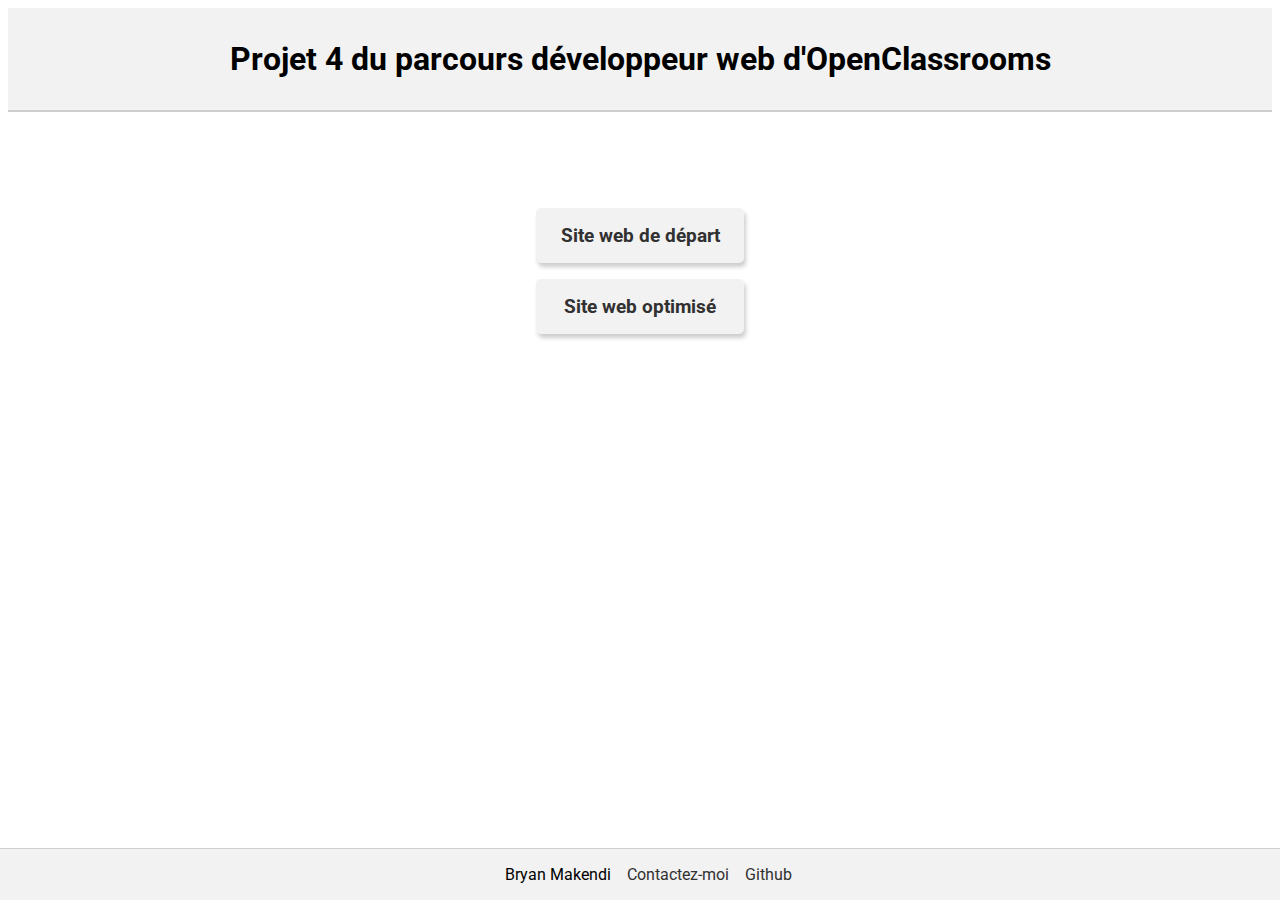
<file: index.html>
<!DOCTYPE html>
<html lang="en">
    <head>
        <meta charset="UTF-8" />
        <meta http-equiv="X-UA-Compatible" content="IE=edge" />
        <meta name="viewport" content="width=device-width, initial-scale=1.0" />
        <link
            rel="stylesheet"
            href="https://necolas.github.io/normalize.css/latest/normalize.css"
        />
        <link rel="stylesheet" href="style.css" />
        <title>Projet 4 - Bryan Makendi</title>
    </head>
    <body>
        <header>
            <h1>Projet 4 du parcours développeur web d'OpenClassrooms</h1>
        </header>
        <main>
            <div class="content">
                <a href="./Starting website/index.html">
                    <div class="btn">Site web de départ</div>
                </a>
                <a href="./new/index.html">
                    <div class="btn">Site web optimisé</div>
                </a>
            </div>
        </main>
        <footer>
            <p class="footer_elt">Bryan Makendi</p>
            <ul>
                <li class="footer_elt">
                    <a href="mailto:bryan.makendi@gmail.com">Contactez-moi</a>
                </li>
                <li class="footer_elt">
                    <a href="http://https://github.com/bmakendi">Github</a>
                </li>
            </ul>
        </footer>
    </body>
</html>
</file>
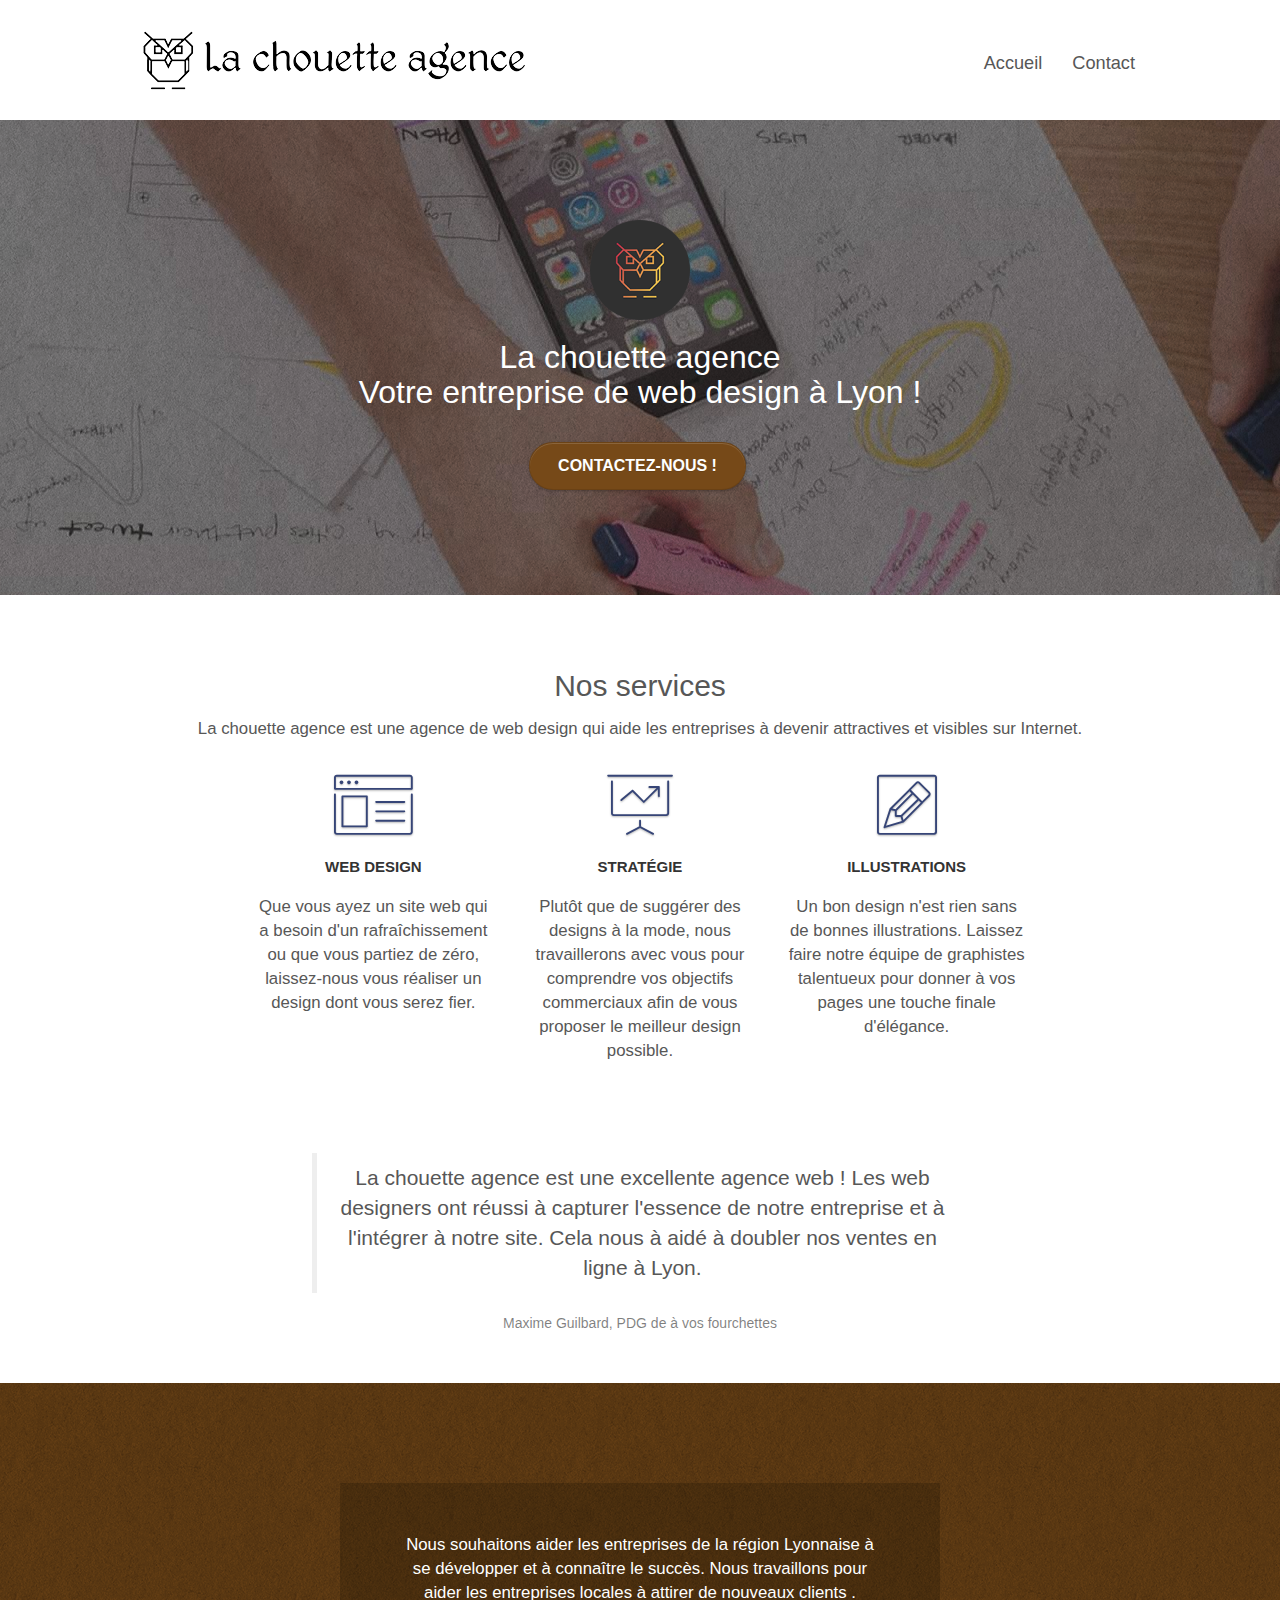
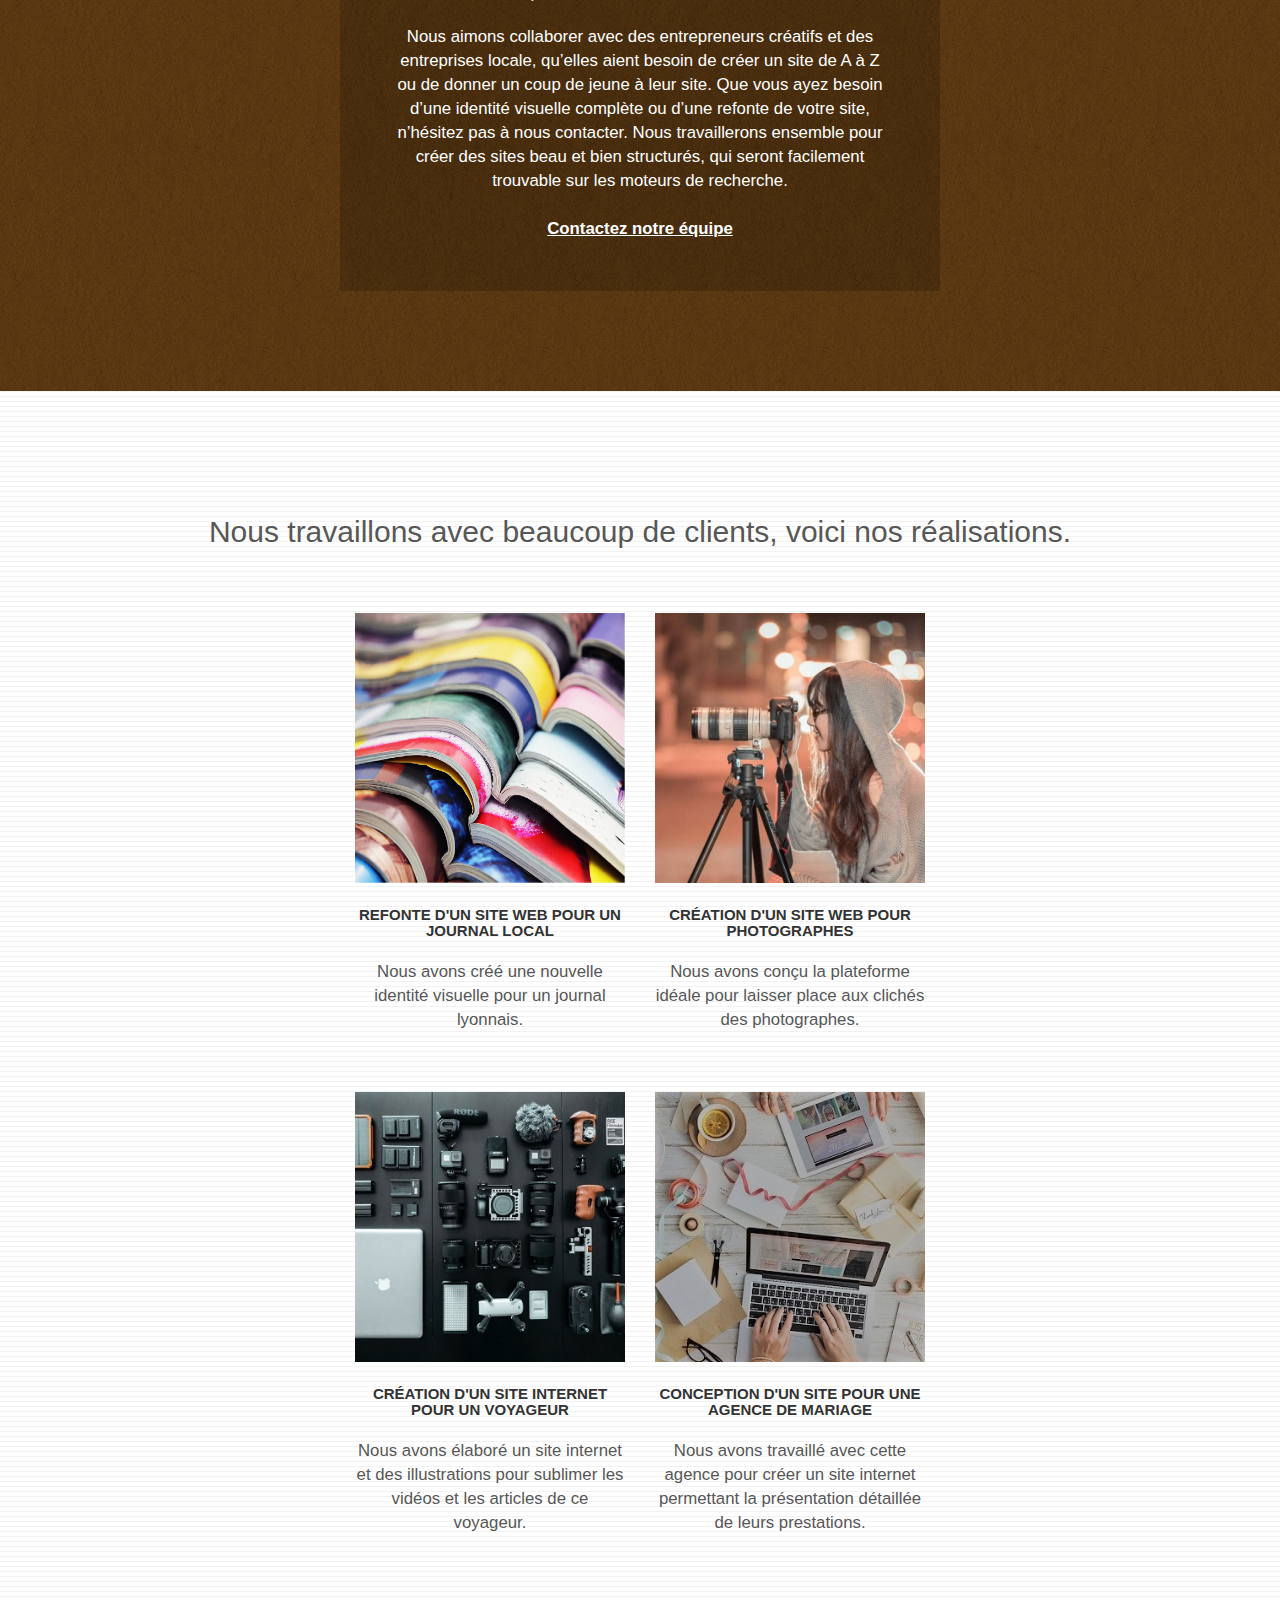
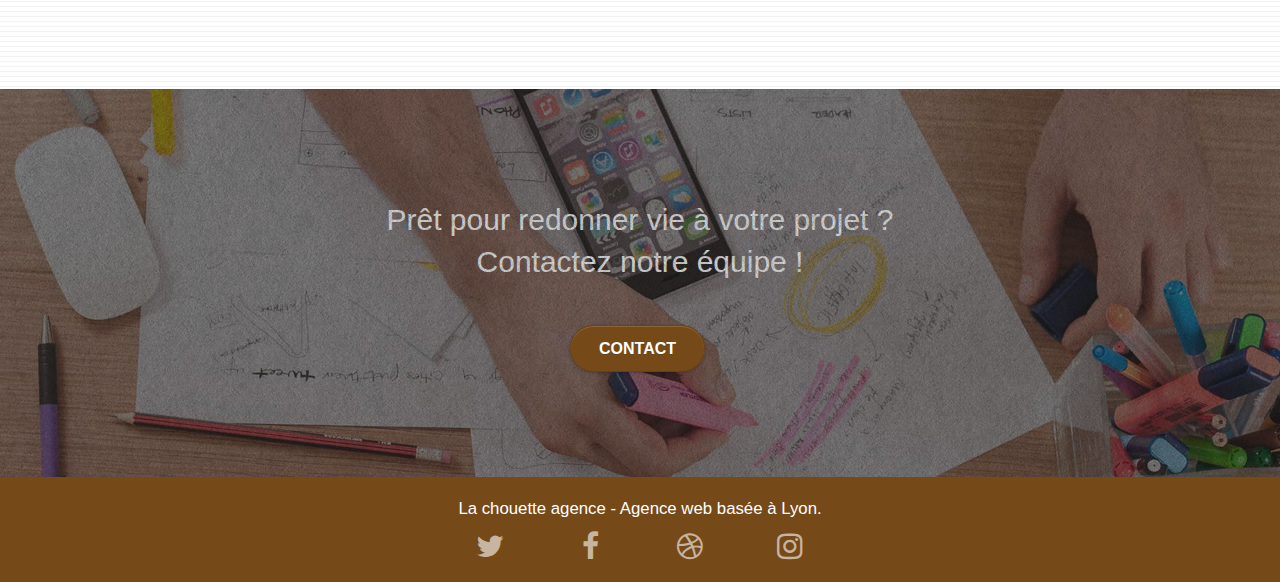
<file: new/index.html>
<!DOCTYPE html>
<html lang="fr">
    <head>
        <meta charset="utf-8" />
        <meta
            name="description"
            content="Entreprise de web design basée à Lyon, La chouette agence est spécialisée dans la conception de sites web qui capturent l'essence même des entreprises afin d'étendre leur portée à plus de clients."
        />
        <meta
            name="viewport"
            content="width=device-width, initial-scale=1.0, viewport-fit=cover"
        />
        <meta http-equiv="X-UA-Compatible" content="ie=edge" />

        <link rel="shortcut icon" type="image/png" href="favicon.jpg" />
        <link
            rel="stylesheet"
            href="https://maxcdn.bootstrapcdn.com/bootstrap/3.3.5/css/bootstrap.min.css"
        />
        <link rel="stylesheet" type="text/css" href="style.css" />
        <link rel="stylesheet" type="text/css" href="./css/font-awesome.css" />
        <link rel="stylesheet" type="text/css" href="./css/et-line.css" />

        <script src="https://code.jquery.com/jquery-2.1.0.min.js"></script>
	    <script src="https://maxcdn.bootstrapcdn.com/bootstrap/3.3.5/js/bootstrap.min.js"></script>

        <title>Accueil - La chouette agence</title>
    </head>
    <body>
        <!-- Principal conteneur -->
        <div class="page-container">
            <!-- bloc-0 -->
            <header class="bloc bgc-white l-bloc" id="bloc-0">
                <div class="container bloc-sm">
                    <nav class="navbar row">
                        <div class="navbar-header">
                            <a class="navbar-brand" href="index.html"
                                ><img
                                    src="img/la-chouette-agence.png"
                                    alt="Logo et nom de l'entreprise de web design La chouette agence"
                                />
                            </a>
                            <button
                                id="nav-toggle"
                                type="button"
                                class="ui-navbar-toggle navbar-toggle"
                                data-toggle="collapse"
                                data-target=".navbar-1"
                            >
                                <span class="sr-only">Toggle navigation</span
                                ><span class="icon-bar"></span
                                ><span class="icon-bar"></span
                                ><span class="icon-bar"></span>
                            </button>
                        </div>
                        <div
                            class="
                                collapse
                                navbar-collapse navbar-1
                                special-dropdown-nav
                            "
                        >
                            <ul class="site-navigation nav navbar-nav">
                                <li>
                                    <a href="index.html">Accueil</a>
                                </li>
                                <li>
                                    <a href="contact.html">Contact</a>
                                </li>
                            </ul>
                        </div>
                    </nav>
                </div>
            </header>
            <!-- bloc-0 END -->

            <main>
                <!-- bloc-1-presentation -->
                <section
                    class="
                        bloc
                        bgc-dark-slate-blue
                        bg-banniere
                        d-bloc
                        bg-t-edge
                        bloc-bg-texture
                        texture-paper
                        b-parallax
                    "
                    id="bloc-1-hero"
                >
                    <div class="container bloc-lg">
                        <div class="row tight-width-whitespace">
                            <div class="col-sm-12">
                                <img
                                    src="img/logo.png"
                                    class="center-block image-resize-mode"
                                    width="100"
                                    alt="Logo de l'entreprise de web design La chouette agence"
                                />
                                <h1 class="text-center hero-bloc-text tc-white">
                                    La chouette agence<br />Votre entreprise de
                                    web design à Lyon !
                                </h1>
                                <div class="text-center">
                                    <a
                                        href="contact.html"
                                        class="
                                            btn btn-lg btn-clean btn-rd
                                            cta-hero
                                            btn-atomic-tangerine
                                        "
                                        id="cta-hero"
                                        >Contactez-nous !</a
                                    >
                                </div>
                            </div>
                        </div>
                    </div>
                </section>
                <!-- bloc-1-presentation END -->

                <!-- bloc-2-services -->
                <section class="bloc bgc-white l-bloc" id="bloc-2-services">
                    <div class="container bloc-md">
                        <div class="row">
                            <div class="col-sm-12 text-center">
                                <h2>Nos services</h2>
                                <p>
                                    La chouette agence est une agence de web
                                    design qui aide les entreprises à devenir
                                    attractives et visibles sur Internet.
                                </p>
                            </div>
                        </div>
                        <div class="row voffset-lg med-width-whitespace">
                            <figure class="col-sm-4">
                                <div class="text-center">
                                    <span
                                        class="
                                            et-icon-browser
                                            sm-shadow
                                            icon-dark-slate-blue
                                            icons
                                            icon-lg
                                        "
                                    ></span>
                                </div>
                                <h3 class="mg-md text-center">Web design</h3>
                                <p class="text-center">
                                    Que vous ayez un site web qui a besoin d'un
                                    rafraîchissement ou que vous partiez de
                                    zéro, laissez-nous vous réaliser un design
                                    dont vous serez fier.
                                </p>
                            </figure>
                            <figure class="col-sm-4">
                                <div class="text-center">
                                    <span
                                        class="
                                            et-icon-presentation
                                            sm-shadow
                                            icon-dark-slate-blue
                                            icons
                                            icon-lg
                                        "
                                    ></span>
                                </div>
                                <h3 class="mg-md text-center">Stratégie</h3>
                                <p class="text-center">
                                    Plutôt que de suggérer des designs à la
                                    mode, nous travaillerons avec vous pour
                                    comprendre vos objectifs commerciaux afin de
                                    vous proposer le meilleur design
                                    possible.<br />
                                </p>
                            </figure>
                            <figure class="col-sm-4">
                                <div class="text-center">
                                    <span
                                        class="
                                            et-icon-edit
                                            sm-shadow
                                            icon-dark-slate-blue
                                            icons
                                            icon-lg
                                        "
                                    ></span>
                                </div>
                                <h3 class="mg-md text-center">Illustrations</h3>
                                <p class="text-center">
                                    Un bon design n'est rien sans de bonnes
                                    illustrations. Laissez faire notre équipe de
                                    graphistes talentueux pour donner à vos
                                    pages une touche finale d'élégance.
                                </p>
                            </figure>
                        </div>
                        <div class="row voffset-lg voffset">
                            <div
                                class="
                                    col-xs-12 col-md-8 col-md-offset-2
                                    text-center
                                "
                            >
                                <figure>
                                    <blockquote>
                                        <p>
                                            La chouette agence est une
                                            excellente agence web ! Les web
                                            designers ont réussi à capturer
                                            l'essence de notre entreprise et à
                                            l'intégrer à notre site. Cela nous à
                                            aidé à doubler nos ventes en ligne à
                                            Lyon.
                                        </p>
                                    </blockquote>
                                    <figcaption>
                                        Maxime Guilbard, PDG de à vos
                                        fourchettes
                                    </figcaption>
                                </figure>
                            </div>
                        </div>
                    </div>
                </section>
                <!-- bloc-2-services END -->

                <!-- bloc-3-what-i-do -->
                <div
                    class="
                        bloc
                        tc-white
                        bgc-atomic-tangerine
                        bg-presentation
                        d-bloc
                        bloc-bg-texture
                        texture-paper
                        b-parallax
                    "
                    id="bloc-3-what-i-do"
                >
                    <div class="container bloc-lg">
                        <div
                            class="row tight-width-whitespace black-background"
                        >
                            <div class="col-sm-12">
                                <p class="mg-md text-center tc-white">
                                    Nous souhaitons aider les entreprises de la
                                    région Lyonnaise à se développer et à
                                    connaître le succès. Nous travaillons pour
                                    aider les entreprises locales à attirer de
                                    nouveaux clients .<br />
                                </p>
                                <p class="text-center white">
                                    Nous aimons collaborer avec des
                                    entrepreneurs créatifs et des entreprises
                                    locale, qu’elles aient besoin de créer un
                                    site de A à Z ou de donner un coup de jeune
                                    à leur site. Que vous ayez besoin d’une
                                    identité visuelle complète ou d’une refonte
                                    de votre site, n’hésitez pas à nous
                                    contacter. Nous travaillerons ensemble pour
                                    créer des sites beau et bien structurés, qui
                                    seront facilement trouvable sur les moteurs
                                    de recherche. <br /><br /><a
                                        class="ltc-white bold-link"
                                        href="contact.html"
                                        >Contactez notre équipe</a
                                    ><br />
                                </p>
                            </div>
                        </div>
                    </div>
                </div>
                <!-- bloc-3-what-i-do END -->

                <!-- bloc-4-portfolio -->
                <section
                    class="bloc bgc-white bg-lines-h2-bg bg-repeat l-bloc"
                    id="bloc-4-portfolio"
                >
                    <div class="container bloc-lg">
                        <div class="row">
                            <div class="col-sm-12 text-center">
                                <h2>
                                    Nous travaillons avec beaucoup de clients,
                                    voici nos réalisations.
                                </h2>
                            </div>
                        </div>
                        <div class="row tight-width-whitespace portfolio-row">
                            <article class="col-sm-6">
                                <a
                                    href="#"
                                    data-lightbox="img/1.jpg"
                                    data-gallery-id="gallery-1"
                                    data-caption="Refonte d'un site web pour un journal local"
                                    data-frame="snapshot-lb"
                                    ><img
                                        src="img/1.jpg"
                                        alt="Image de plusieurs livres colorés, ouverts et posés les uns sur les autres."
                                        class="img-responsive portfolio-thumb"
                                /></a>
                                <h3 class="mg-md text-center">
                                    Refonte d'un site web pour un journal local
                                </h3>
                                <p class="text-center">
                                    Nous avons créé une nouvelle identité
                                    visuelle pour un journal lyonnais.
                                </p>
                            </article>
                            <article class="col-sm-6">
                                <a
                                    href="#"
                                    data-lightbox="img/2.jpg"
                                    data-gallery-id="gallery-1"
                                    data-caption="Création d'un site web pour photographes"
                                    data-frame="snapshot-lb"
                                    ><img
                                        src="img/2.jpg"
                                        class="img-responsive portfolio-thumb"
                                        alt="Image d'une femme regardant à travers l'objectif de son appareil photo posé sur un trepied."
                                /></a>
                                <h3 class="mg-md text-center">
                                    Création d'un site web pour photographes
                                </h3>
                                <p class="text-center">
                                    Nous avons conçu la plateforme idéale pour
                                    laisser place aux clichés des photographes.
                                </p>
                            </article>
                        </div>
                        <div class="row tight-width-whitespace portfolio-row">
                            <article class="col-sm-6">
                                <a
                                    href="#"
                                    data-lightbox="img/3.jpg"
                                    data-gallery-id="gallery-1"
                                    data-caption="Création d'un site internet pour un voyageur"
                                    data-frame="snapshot-lb"
                                    ><img
                                        src="img/3.jpg"
                                        class="img-responsive portfolio-thumb"
                                        alt="Un macbook et du matériel de photographie (appareils, micros) posés sur une table."
                                /></a>
                                <h3 class="mg-md text-center">
                                    Création d'un site internet pour un voyageur
                                </h3>
                                <p class="text-center">
                                    Nous avons élaboré un site internet et des
                                    illustrations pour sublimer les vidéos et
                                    les articles de ce voyageur.
                                </p>
                            </article>
                            <article class="col-sm-6">
                                <a
                                    href="#"
                                    data-lightbox="img/4.jpg"
                                    data-gallery-id="gallery-1"
                                    data-caption="Conception d'un site pour une agence de mariage"
                                    data-frame="snapshot-lb"
                                    ><img
                                        src="img/4.jpg"
                                        class="img-responsive portfolio-thumb"
                                        alt="Image de deux paires de main travaillant sur l'organisation d'un mariage."
                                /></a>
                                <h3 class="mg-md text-center">
                                    Conception d'un site pour une agence de
                                    mariage
                                </h3>
                                <p class="text-center">
                                    Nous avons travaillé avec cette agence pour
                                    créer un site internet permettant la
                                    présentation détaillée de leurs prestations.
                                </p>
                            </article>
                        </div>
                    </div>
                </section>
                <!-- bloc-4-portfolio END -->

                <!-- bloc-5-cta -->
                <div
                    class="
                        bloc
                        bgc-dark-slate-blue
                        bg-banniere
                        d-bloc
                        bloc-bg-texture
                        texture-paper
                    "
                    id="bloc-5-cta"
                >
                    <div class="container bloc-lg">
                        <div class="row">
                            <h2 class="mg-md text-center tc-white">
                                Prêt pour redonner vie à votre projet ?<br />Contactez
                                notre équipe !
                            </h2>
                            <div class="col-sm-12 text-center">
                                <a
                                    href="contact.html"
                                    class="
                                        btn
                                        btn-atomic-tangerine
                                        btn-clean
                                        btn-rd
                                        btn-lg
                                        cta-hero
                                    "
                                    >Contact</a
                                >
                            </div>
                        </div>
                    </div>
                </div>
                <!-- bloc-5-cta END -->
            </main>
            <!-- Footer - bloc-8 -->
            <footer class="bloc bgc-atomic-tangerine d-bloc" id="bloc-8">
                <div class="container bloc-sm">
                    <div class="row">
                        <div class="col-sm-12">
                            <p class="text-center white">
                                La chouette agence - Agence web basée à Lyon.<br />
                            </p>
                            <div class="row row-no-gutters social">
                                <div class="col-sm-3">
                                    <div class="text-center">
                                        <a class="social" href="#"
                                            ><span
                                                class="fa fa-twitter icon-md"
                                            ></span>
                                            <span class="icon-text"
                                                >Twitter</span
                                            >
                                        </a>
                                    </div>
                                </div>
                                <div class="col-sm-3">
                                    <div class="text-center">
                                        <a class="social" href="#"
                                            ><span
                                                class="fa fa-facebook icon-md"
                                            ></span>
                                            <span class="icon-text"
                                                >Facebook</span
                                            >
                                        </a>
                                    </div>
                                </div>
                                <div class="col-sm-3">
                                    <div class="text-center">
                                        <a class="social" href="#"
                                            ><span
                                                class="fa fa-dribbble icon-md"
                                            ></span>
                                            <span class="icon-text"
                                                >Dribbble</span
                                            >
                                        </a>
                                    </div>
                                </div>
                                <div class="col-sm-3">
                                    <div class="text-center">
                                        <a class="social" href="#"
                                            ><span
                                                class="fa fa-instagram icon-md"
                                            ></span
                                            ><span class="icon-text"
                                                >Instagram</span
                                            ></a
                                        >
                                    </div>
                                </div>
                            </div>
                        </div>
                    </div>
                </div>
            </footer>
            <!-- Footer - bloc-8 END -->
        </div>
        <!-- Principal conteneur END -->
    </body>
</html>
</file>
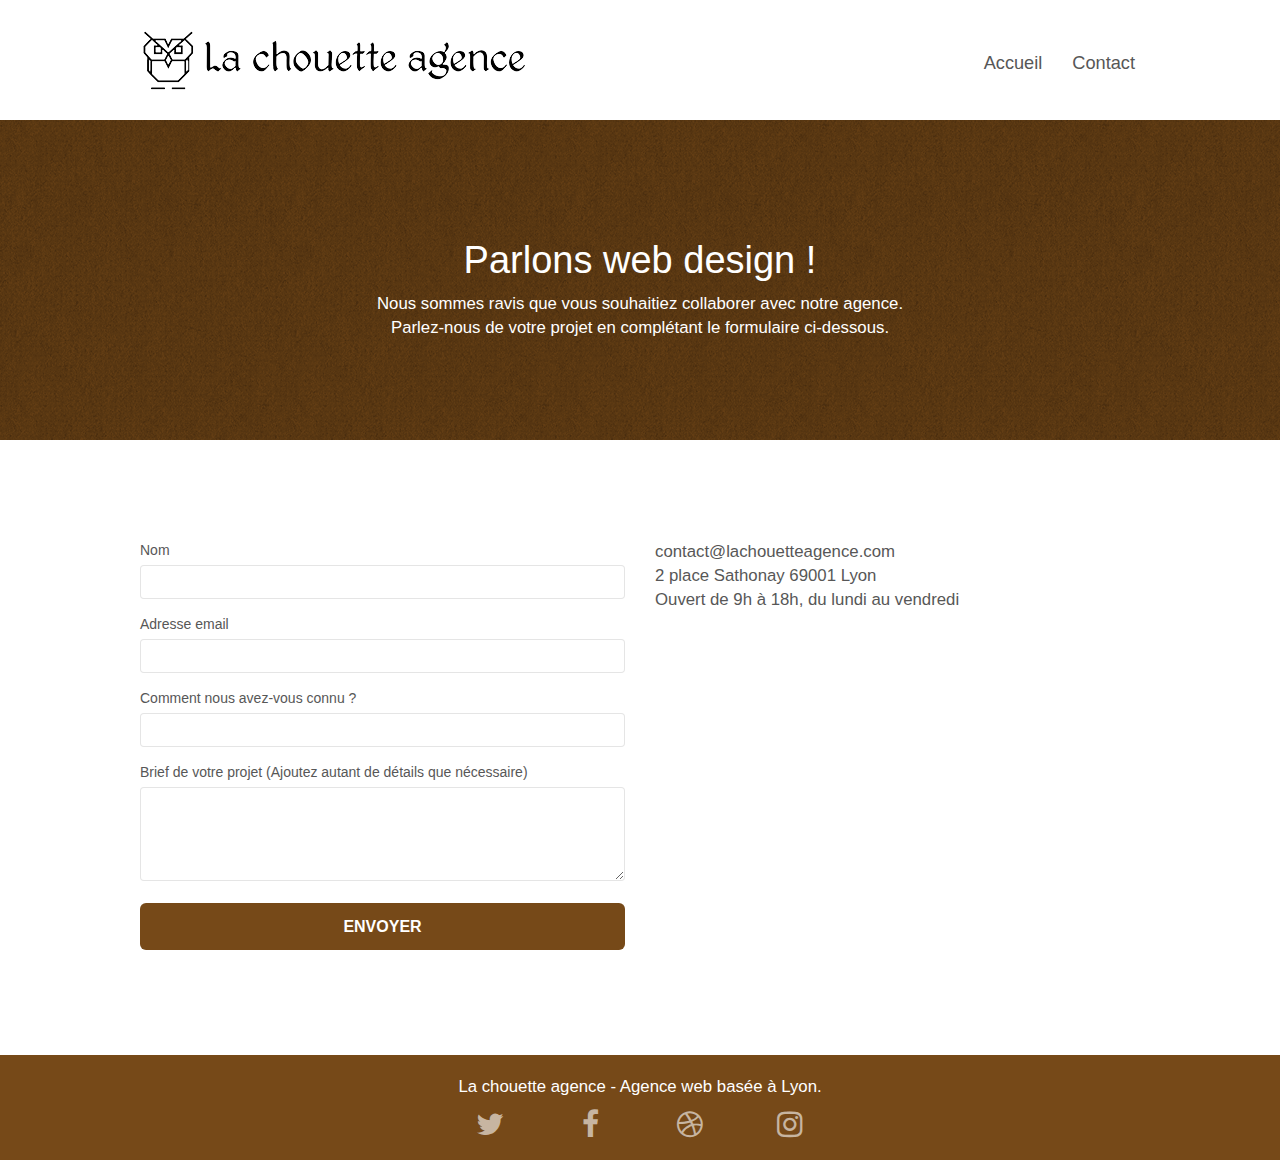
<file: new/contact.html>
<!DOCTYPE html>
<html lang="fr">
    <head>
        <meta charset="utf-8" />
        <meta
            name="description"
            content="Nous sommes une entreprise basée à Lyon, mais travaillons avec des clients du monde entier. Donc si jamais vous désirez nous contacter, c'est par ici !"
        />
        <meta
            name="viewport"
            content="width=device-width, initial-scale=1.0, viewport-fit=cover"
        />
        <meta http-equiv="X-UA-Compatible" content="ie=edge">

        <link rel="shortcut icon" type="image/png" href="favicon.jpg" />
        <link
            rel="stylesheet"
            href="https://maxcdn.bootstrapcdn.com/bootstrap/3.3.5/css/bootstrap.min.css"
        />
        <link rel="stylesheet" type="text/css" href="style.css" />
        <link rel="stylesheet" type="text/css" href="./css/font-awesome.css" />
        <link rel="stylesheet" type="text/css" href="./css/et-line.css" />

        <script src="https://code.jquery.com/jquery-2.1.0.min.js"></script>
	    <script src="https://maxcdn.bootstrapcdn.com/bootstrap/3.3.5/js/bootstrap.min.js"></script>
        
        <title>Contact - La chouette agence</title>
    </head>
    <body>
        <!-- Principal conteneur -->
        <div class="page-container">
            <!-- bloc-0 -->
            <header class="bloc bgc-white l-bloc" id="bloc-0">
                <div class="container bloc-sm">
                    <nav class="navbar row">
                        <div class="navbar-header">
                            <a class="navbar-brand" href="index.html"
                                ><img
                                    src="img/la-chouette-agence.png"
                                    alt="Logo et nom de l'entreprise de web design La chouette agence"
                            /></a>
                            <button
                                id="nav-toggle"
                                type="button"
                                class="ui-navbar-toggle navbar-toggle"
                                data-toggle="collapse"
                                data-target=".navbar-1"
                            >
                                <span class="sr-only">Toggle navigation</span
                                ><span class="icon-bar"></span
                                ><span class="icon-bar"></span
                                ><span class="icon-bar"></span>
                            </button>
                        </div>
                        <div
                            class="
                                collapse
                                navbar-collapse navbar-1
                                special-dropdown-nav
                            "
                        >
                            <ul class="site-navigation nav navbar-nav">
                                <li>
                                    <a href="index.html">Accueil</a>
                                </li>
                                <li></li>
                                <li>
                                    <a href="contact.html">Contact</a>
                                </li>
                            </ul>
                        </div>
                    </nav>
                </div>
            </header>
            <!-- bloc-0 END -->
            <main>
                <!-- bloc-6 -->
                <section
                    class="
                        bloc
                        bg-dots-bg bg-repeat
                        bgc-atomic-tangerine
                        d-bloc
                        bloc-bg-texture
                        texture-paper
                    "
                    id="bloc-6"
                >
                    <div class="container bloc-lg">
                        <div class="row">
                            <div class="col-sm-12">
                                <h1 class="text-center hero-bloc-text tc-white">
                                    Parlons web design !
                                </h1>
                                <p
                                    class="
                                        text-center
                                        mg-lg
                                        tc-white
                                        tight-width-whitespace
                                    "
                                >
                                    Nous sommes ravis que vous souhaitiez
                                    collaborer avec notre agence.<br />
                                    Parlez-nous de votre projet en complétant le
                                    formulaire ci-dessous.
                                </p>
                            </div>
                        </div>
                    </div>
                </section>
                <!-- bloc-6 END -->

                <!-- bloc-7 -->
                <div class="bloc bgc-white l-bloc" id="bloc-7">
                    <div class="container bloc-lg">
                        <div class="row">
                            <div class="col-sm-6">
                                <form id="form_1" novalidate>
                                    <div class="form-group">
                                        <label for="name"> Nom </label>
                                        <input
                                            id="name"
                                            class="form-control"
                                            required
                                        />
                                    </div>
                                    <div class="form-group">
                                        <label for="email">
                                            Adresse email
                                        </label>
                                        <input
                                            id="email"
                                            class="form-control"
                                            type="email"
                                            required
                                        />
                                    </div>
                                    <div class="form-group">
                                        <label for="input_504">
                                            Comment nous avez-vous connu ?
                                        </label>
                                        <input
                                            class="form-control"
                                            type="email"
                                            required
                                            id="input_504"
                                        />
                                    </div>
                                    <div class="form-group">
                                        <label for="message">
                                            Brief de votre projet (Ajoutez
                                            autant de détails que nécessaire)
                                        </label>
                                        <textarea
                                            id="message"
                                            class="form-control"
                                            rows="4"
                                            cols="50"
                                            required
                                        ></textarea>
                                    </div>
                                    <button
                                        class="
                                            bloc-button
                                            btn btn-lg btn-block
                                            cta-hero
                                            btn-atomic-tangerine
                                        "
                                        type="submit"
                                    >
                                        Envoyer
                                    </button>
                                </form>
                            </div>
                            <div class="col-sm-6">
                                <p>
                                    contact@lachouetteagence.com<br />2 place
                                    Sathonay 69001 Lyon<br />Ouvert de 9h à 18h,
                                    du lundi au vendredi<br />
                                </p>
                            </div>
                        </div>
                    </div>
                </div>
                <!-- bloc-7 END -->
            </main>
            <!-- ScrollToTop Button -->
            <a
                class="bloc-button btn btn-d scrollToTop"
                onclick="scrollToTarget('1')"
                ><span class="fa fa-chevron-up"></span
            ></a>
            <!-- ScrollToTop Button END-->

            <!-- Footer - bloc-8 -->
            <footer class="bloc bgc-atomic-tangerine d-bloc" id="bloc-8">
                <div class="container bloc-sm">
                    <div class="row">
                        <div class="col-sm-12">
                            <p class="text-center white">
                                La chouette agence - Agence web basée à Lyon.<br />
                            </p>
                            <div class="row row-no-gutters social">
                                <div class="col-sm-3">
                                    <div class="text-center">
                                        <a class="social" href="#"
                                            ><span
                                                class="fa fa-twitter icon-md"
                                            ></span>
                                            <span class="icon-text"
                                                >Twitter</span
                                            >
                                        </a>
                                    </div>
                                </div>
                                <div class="col-sm-3">
                                    <div class="text-center">
                                        <a class="social" href="#"
                                            ><span
                                                class="fa fa-facebook icon-md"
                                            ></span>
                                            <span class="icon-text"
                                                >Facebook</span
                                            >
                                        </a>
                                    </div>
                                </div>
                                <div class="col-sm-3">
                                    <div class="text-center">
                                        <a class="social" href="#"
                                            ><span
                                                class="fa fa-dribbble icon-md"
                                            ></span>
                                            <span class="icon-text"
                                                >Dribbble</span
                                            >
                                        </a>
                                    </div>
                                </div>
                                <div class="col-sm-3">
                                    <div class="text-center">
                                        <a class="social" href="#"
                                            ><span
                                                class="fa fa-instagram icon-md"
                                            ></span
                                            ><span class="icon-text"
                                                >Instagram</span
                                            ></a
                                        >
                                    </div>
                                </div>
                            </div>
                        </div>
                    </div>
                </div>
            </footer>
            <!-- Footer - bloc-8 END -->
        </div>
        <!-- Principal conteneur END -->
    </body>
</html>
</file>
<file: new/style.css>
body {
    margin: 0;
    padding: 0;
    background: #fff;
    overflow-x: hidden;
    -webkit-font-smoothing: antialiased;
    -moz-osx-font-smoothing: grayscale;
}

a,
button {
    transition: all 0.3s ease-in-out;
    outline: none !important;
}

a:hover {
    text-decoration: none;
    cursor: pointer;
}

#page-loading-blocs-notifaction {
    position: fixed;
    top: 0;
    bottom: 0;
    width: 100%;
    z-index: 100000;
    background: #ffffff url("img/pageload-spinner.gif") no-repeat center center;
}

.bloc {
    width: 100%;
    clear: both;
    background: 50% 50% no-repeat;
    padding: 0 50px;
    -webkit-background-size: cover;
    -moz-background-size: cover;
    -o-background-size: cover;
    background-size: cover;
    position: relative;
}

.bloc .container {
    padding-left: 0;
    padding-right: 0;
}

.bloc-lg {
    padding: 100px 50px;
}

.bloc-md {
    padding: 50px;
}

.bloc-sm {
    padding: 20px 50px;
}

.bg-center,
.bg-l-edge,
.bg-r-edge,
.bg-t-edge,
.bg-b-edge,
.bg-tl-edge,
.bg-bl-edge,
.bg-tr-edge,
.bg-br-edge,
.bg-repeat {
    -webkit-background-size: auto !important;
    -moz-background-size: auto !important;
    -o-background-size: auto !important;
    background-size: auto !important;
}

.bg-repeat {
    background: repeat;
}

.bg-t-edge {
    background: top no-repeat;
}

.bloc-bg-texture::before {
    content: "";
    background-size: 2px 2px;
    position: absolute;
    top: 0;
    bottom: 0;
    left: 0;
    right: 0;
}

.texture-paper::before {
    background: url("img/texture-paper.png");
    background-size: 280px 280px;
}

.b-parallax {
    background-attachment: fixed;
}

.d-bloc {
    color: rgba(255, 255, 255, 0.7);
}

.d-bloc button:hover {
    color: rgba(255, 255, 255, 0.9);
}

.d-bloc .icon-round,
.d-bloc .icon-square,
.d-bloc .icon-rounded,
.d-bloc .icon-semi-rounded-a,
.d-bloc .icon-semi-rounded-b {
    border-color: rgba(255, 255, 255, 0.9);
}

.d-bloc .divider-h span {
    border-color: rgba(255, 255, 255, 0.2);
}

.d-bloc .a-btn,
.d-bloc .navbar a,
.d-bloc .navbar-brand,
.d-bloc a .icon-sm,
.d-bloc a .icon-md,
.d-bloc a .icon-lg,
.d-bloc a .icon-xl,
.d-bloc h1 a,
.d-bloc h2 a,
.d-bloc h3 a,
.d-bloc h4 a,
.d-bloc h5 a,
.d-bloc h6 a,
.d-bloc p a {
    color: rgba(255, 255, 255, 0.6);
}

.d-bloc .a-btn:hover,
.d-bloc .navbar a:hover,
.d-bloc .navbar-brand:hover,
.d-bloc a:hover .icon-sm,
.d-bloc a:hover .icon-md,
.d-bloc a:hover .icon-lg,
.d-bloc a:hover .icon-xl,
.d-bloc h1 a:hover,
.d-bloc h2 a:hover,
.d-bloc h3 a:hover,
.d-bloc h4 a:hover,
.d-bloc h5 a:hover,
.d-bloc h6 a:hover,
.d-bloc p a:hover {
    color: rgba(255, 255, 255, 1);
}

.d-bloc .navbar-toggle .icon-bar {
    background: rgba(255, 255, 255, 1);
}

.d-bloc .btn-wire,
.d-bloc .btn-wire:hover {
    color: rgba(255, 255, 255, 1);
    border-color: rgba(255, 255, 255, 1);
}

.d-bloc .panel {
    color: rgba(0, 0, 0, 0.5);
}

.d-bloc .panel button:hover {
    color: rgba(0, 0, 0, 0.7);
}

.d-bloc .panel icon {
    border-color: rgba(0, 0, 0, 0.7);
}

.d-bloc .panel .divider-h span {
    border-color: rgba(0, 0, 0, 0.1);
}

.d-bloc .panel .a-btn {
    color: rgba(0, 0, 0, 0.6);
}

.d-bloc .panel .a-btn:hover {
    color: rgba(0, 0, 0, 1);
}

.d-bloc .panel .btn-wire,
.d-bloc .panel .btn-wire:hover {
    color: rgba(0, 0, 0, 0.7);
    border-color: rgba(0, 0, 0, 0.3);
}

.d-bloc .panel,
.l-bloc {
    color: rgba(0, 0, 0, 0.5);
}

.d-bloc .panel button:hover,
.l-bloc button:hover {
    color: rgba(0, 0, 0, 0.7);
}

.l-bloc .icon-round,
.l-bloc .icon-square,
.l-bloc .icon-rounded,
.l-bloc .icon-semi-rounded-a,
.l-bloc .icon-semi-rounded-b {
    border-color: rgba(0, 0, 0, 0.7);
}

.d-bloc .panel .divider-h span,
.l-bloc .divider-h span {
    border-color: rgba(0, 0, 0, 0.1);
}

.d-bloc .panel .a-btn,
.l-bloc .a-btn,
.l-bloc .navbar a,
.l-bloc .navbar-brand,
.l-bloc a .icon-sm,
.l-bloc a .icon-md,
.l-bloc a .icon-lg,
.l-bloc a .icon-xl,
.l-bloc h1 a,
.l-bloc h2 a,
.l-bloc h3 a,
.l-bloc h4 a,
.l-bloc h5 a,
.l-bloc h6 a,
.l-bloc p a {
    color: rgba(0, 0, 0, 0.6);
}

.d-bloc .panel .a-btn:hover,
.l-bloc .a-btn:hover,
.l-bloc .navbar a:hover,
.l-bloc .navbar-brand:hover,
.l-bloc a:hover .icon-sm,
.l-bloc a:hover .icon-md,
.l-bloc a:hover .icon-lg,
.l-bloc a:hover .icon-xl,
.l-bloc h1 a:hover,
.l-bloc h2 a:hover,
.l-bloc h3 a:hover,
.l-bloc h4 a:hover,
.l-bloc h5 a:hover,
.l-bloc h6 a:hover,
.l-bloc p a:hover {
    color: rgba(0, 0, 0, 1);
}

.l-bloc .navbar-toggle .icon-bar {
    color: rgba(0, 0, 0, 0.6);
}

.d-bloc .panel .btn-wire,
.d-bloc .panel .btn-wire:hover,
.l-bloc .btn-wire,
.l-bloc .btn-wire:hover {
    color: rgba(0, 0, 0, 0.7);
    border-color: rgba(0, 0, 0, 0.3);
}

.voffset {
    margin-top: 30px;
}

.voffset-lg {
    margin-top: 80px;
}

.row-no-gutters {
    margin-right: 0;
    margin-left: 0;
}

.row.row-no-gutters > [class^="col-"],
.row.row-no-gutters > [class*=" col-"] {
    padding-right: 0;
    padding-left: 0;
}

#bloc-1-hero h1 {
    font-size: 32px;
}

.navbar {
    margin-bottom: 0;
    z-index: 1;
}

.navbar-brand {
    height: auto;
    padding: 3px 15px;
    font-weight: normal;
    font-weight: 600;
    line-height: 44px;
}

.navbar-brand img {
    max-height: 200px;
    margin: 0 5px 0 0;
    display: inline;
}

.navbar-brand img[src$="svg"] {
    min-width: 100px;
}

.nav-center .navbar-brand img {
    margin: 0;
}

.navbar .nav {
    padding-top: 2px;
    margin-right: -16px;
    float: right;
    z-index: 1;
}

.nav > li {
    float: left;
    margin-top: 4px;
    font-size: 1.3em;
}

.navbar-nav .open .dropdown-menu > li > a {
    text-align: inherit;
}

.nav > li a:hover,
.nav > li a:focus {
    background: transparent;
}

.navbar-toggle {
    margin: 10px 10px 0 0;
    border: 0px;
}

.navbar-toggle:hover {
    background: transparent !important;
}

.navbar-toggle .icon-bar {
    background-color: rgba(0, 0, 0, 0.5);
    width: 26px;
}

.nav-invert .navbar .nav {
    float: left;
}

.nav-invert .navbar-header,
.nav-invert .navbar-brand {
    float: right;
    position: relative;
    z-index: 2;
}

.nav li {
    background-color: rgba(27, 25, 25, 0);
    border-radius: 1.5rem;
    transition: all 0.3s ease-in-out;
}

.nav li:hover{
    background-color: rgba(27, 25, 25, 0.1);
}

@media all and (min-width: 768px) {
    .site-navigation {
        position: absolute;
        top: 50%;
        right: 20px;
        transform: translate(0, -50%);
        -webkit-transform: translateY(-50%);
    }
    .nav > li .dropdown-menu a,
    .nav > li .dropdown-menu a:hover {
        color: #484848;
    }
    .nav-invert .site-navigation {
        left: 0;
        right: 0;
    }
    .nav-center {
        text-align: center;
    }
    .nav-center .navbar-header {
        width: 100%;
    }
    .nav-center .navbar-header,
    .nav-center .navbar-brand,
    .nav-center .nav > li {
        float: none;
        display: inline-block;
    }
    .nav-center .site-navigation {
        position: relative;
        width: 100%;
        right: 0;
        margin-right: 0px;
        margin-top: 20px;
    }
    .nav-center.mini-nav .navbar-toggle {
        float: none;
        margin: 10px auto 0;
    }
}

.nav > li > .dropdown a {
    background: none !important;
    display: block;
    padding: 14px 15px;
}

nav .caret {
    margin: 0 5px;
}

.dropdown-menu .dropdown-menu {
    top: -8px;
    left: 100%;
}

.dropdown-menu .dropmenu-flow-right {
    top: 100%;
    left: 0;
    margin-left: -1px;
    border-top-left-radius: 0;
    border-top-right-radius: 0;
}

.dropdown-menu .dropdown span {
    border: 4px solid black;
    border-top-color: transparent;
    border-right-color: transparent;
    border-bottom-color: transparent;
    margin: 6px -5px 0 0 !important;
    float: right;
}

.mg-md {
    margin-top: 10px;
    margin-bottom: 20px;
}

.mg-lg {
    margin-top: 10px;
    margin-bottom: 40px;
}

.btn {
    margin: 0 5px 5px 0;
}

.btn.pull-right {
    margin: 0 0 5px 5px;
}

.btn-d,
.btn-d:hover,
.btn-d:focus {
    color: #fff;
    background: rgba(0, 0, 0, 0.3);
}

button {
    outline: none !important;
}

.btn-rd {
    border-radius: 40px;
}

.btn-clean {
    border: 1px solid rgba(0, 0, 0, 0.08);
    border-bottom-color: rgba(0, 0, 0, 0.1);
    text-shadow: 0 1px 0 rgba(0, 0, 1, 0.1);
    box-shadow: 0 1px 3px rgba(0, 0, 1, 0.25),
        inset 0 1px 0 0 rgba(255, 255, 255, 0.15);
}

.icon-text {
    display: none;
}

.icon-md {
    font-size: 30px !important;
}

.icon-lg {
    font-size: 60px !important;
}

.sm-shadow {
    text-shadow: 0 1px 2px rgba(0, 0, 0, 0.3);
}

.panel-sq,
.panel-sq .panel-heading,
.panel-sq .panel-footer {
    border-radius: 0;
}

.panel-rd {
    border-radius: 30px;
}

.panel-rd .panel-heading {
    border-radius: 29px 29px 0 0;
}

.panel-rd .panel-footer {
    border-radius: 0 0 29px 29px;
}

.form-control {
    border-color: rgba(0, 0, 0, 0.1);
    box-shadow: none;
}

.scrollToTop {
    width: 40px;
    height: 40px;
    position: fixed;
    bottom: 20px;
    right: 20px;
    opacity: 0;
    z-index: 500;
    transition: all 0.3s ease-in-out;
}

.scrollToTop span {
    margin-top: 6px;
}

.showScrollTop {
    font-size: 14px;
    opacity: 1;
}

a[data-lightbox] {
    position: relative;
    display: block;
    text-align: center;
}

a[data-lightbox]:hover::before {
    content: "+";
    font-family: "HelveticaNeue-Light", "Helvetica Neue Light", "Helvetica Neue",
        Helvetica, Arial;
    font-size: 32px;
    width: 50px;
    height: 50px;
    margin-left: -25px;
    border-radius: 50%;
    background: rgba(0, 0, 0, 0.6);
    color: #fff;
    font-weight: 100;
    z-index: 1;
    position: absolute;
    top: 50%;
    transform: translateY(-50%);
    -webkit-transform: translateY(-50%);
}

a[data-lightbox]:hover img {
    opacity: 0.6;
    -webkit-animation-fill-mode: none;
    animation-fill-mode: none;
}

#lightbox-modal {
    display: flex;
    align-items: center;
}

#lightbox-modal .modal-dialog {
    width: 90%;
    max-width: 900px;
    margin: 0 auto 0;
}

#lightbox-modal .modal-dialog img {
    max-height: 90vh;
    margin: 0 auto;
}

.lightbox-caption {
    padding: 20px;
    color: #fff;
    background: rgba(0, 0, 0, 0.5);
    position: absolute;
    left: 15px;
    right: 15px;
    bottom: 5px;
}

.close-lightbox {
    color: #fff;
    font-size: 30px;
    position: absolute;
    top: 20px;
    right: 20px;
    z-index: 20;
    background: rgba(0, 0, 0, 0.5);
    border: none;
    line-height: 30px;
    padding: 0 9px 5px;
    opacity: 0.3;
}

.close-lightbox:hover,
.next-lightbox:hover,
.prev-lightbox:hover {
    opacity: 1;
    color: #fff;
}

.next-lightbox,
.prev-lightbox {
    font-size: 20px;
    color: rgba(255, 255, 255, 0.9);
    background: rgba(0, 0, 0, 0.5);
    transition: all 0.2s ease-in-out;
    position: absolute;
    top: 45%;
    z-index: 1;
    opacity: 0.4;
}

.next-lightbox {
    padding: 6px 8px 1px 13px;
    right: 25px;
}

.prev-lightbox {
    padding: 6px 13px 1px 10px;
    left: 25px;
}

.snapshot-lb .modal-body {
    padding-bottom: 45px;
}

.snapshot-lb .lightbox-caption {
    padding: 0;
    color: rgba(0, 0, 0, 0.5);
    background: none;
}

h1,
h2,
h3,
h4,
h5,
h6,
p,
label,
.btn,
a {
    font-family: "helvetica";
    font-weight: 400;
    color: #575757 !important;
}

.container {
    max-width: 1000px;
}

.hero-bloc-text {
    font-size: 38px;
}

.hero-bloc-text-sub {
    font-size: 36px;
}

.statement-bloc-text {
    line-height: 26px;
    font-style: italic;
    font-size: 20px;
    text-align: center;
    font-weight: lighter;
    max-width: 520px;
    margin: auto auto auto auto;
}

p {
    font-size: 1.2em;
}

.tight-width-whitespace {
    max-width: 600px;
    margin: auto auto auto auto;
}

.h1 {
    font-size: 20px;
    font-family: "Open Sans";
}

.cta-hero {
    margin-top: 22px;
    color: #ffffff !important;
    text-transform: uppercase;
    padding: 12px 28px 12px 28px;
    font-size: 16px;
    font-weight: 700;
}

.social {
    max-width: 400px;
    margin: auto auto auto auto;
}

h2 {
    line-height: 1.4em;
}

h3 {
    font-size: 15px;
    text-transform: uppercase;
    font-weight: 700;
    color: #333333 !important;
}

.med-width-whitespace {
    max-width: 800px;
    margin: auto auto auto auto;
    box-shadow: 0px 0px 0px #000000;
}

h1 {
    color: #333333 !important;
}

h4 {
    color: #333333 !important;
}

.icons {
    margin-bottom: 14px;
    margin-top: 24px;
}

.white {
    color: #ffffff !important;
}

.portfolio-thumb {
    margin-bottom: 24px;
}

.portfolio-row {
    margin-bottom: 44px;
    margin-top: 50px;
}

.avatar {
    box-shadow: 0px 4px 9px rgba(0, 0, 0, 0.3);
}

.black-background {
    background-color: rgba(5, 4, 0, 0.192);
    padding: 40px 40px 40px 40px;
}

.bold-link {
    font-weight: 900;
    text-decoration: underline !important;
}

.bgc-white {
    background-color: #ffffff;
}

.bgc-dark-slate-blue {
    background-color: #364577;
}

.bgc-atomic-tangerine {
    background-color: #764918;
}

.tc-white {
    color: #fff !important;
}

.btn-atomic-tangerine {
    background: #764918;
    color: #ffffff !important;
}

.btn-atomic-tangerine:hover {
    background: #c27956 !important;
    color: #ffffff !important;
}

.ltc-white {
    color: #ffffff !important;
}

.ltc-white:hover {
    color: #cccccc !important;
}

.ltc-atomic-tangerine {
    color: #f3976c !important;
}

.ltc-atomic-tangerine:hover {
    color: #c27956 !important;
}

.icon-dark-slate-blue {
    color: #364577 !important;
    border-color: #364577 !important;
}

.bg-dots-bg {
    background-image: url("img/dots-bg.png");
}

.bg-lines-h2-bg {
    background-image: url("img/lines-h2-bg.png");
}

.bg-banniere {
    background-image: url("img/la-chouette-agence-banniere.jpg");
}

.bg-presentation {
    background-image: url("img/image-de-presentation.jpg");
}

@media all and (max-width: 1024px) {
    .bloc {
        padding-left: 20px;
        padding-right: 20px;
    }
    .bloc.full-width-bloc,
    .bloc-tile-2.full-width-bloc .container,
    .bloc-tile-3.full-width-bloc .container,
    .bloc-tile-4.full-width-bloc .container {
        padding-left: 0;
        padding-right: 0;
    }
}

@media all and (max-width: 992px) and (min-width: 768px) {
    .navbar .nav {
        max-width: 80%;
    }
    .nav-center.navbar .nav {
        max-width: 100%;
    }
}

@media only screen and (min-width: 768px) and (max-width: 1024px) and (orientation: landscape) {
    .b-parallax {
        background-attachment: scroll;
    }
}

@media only screen and (min-width: 1024px) and (max-width: 1366px) and (-webkit-min-device-pixel-ratio: 1.5) {
    .b-parallax {
        background-attachment: scroll;
    }
}

@media (max-width: 991px) {
    .container {
        width: 100%;
    }
    .b-parallax {
        background-attachment: scroll;
    }
    .page-container,
    #hero-bloc {
        overflow-x: hidden;
        position: relative;
    }
    
    .bloc-group,
    .bloc-group .bloc {
        display: block;
        width: 100%;
    }
    .bloc-fill-screen .fill-bloc-top-edge,
    .bloc-fill-screen .fill-bloc-bottom-edge {
        padding: 0 20px;
    }
}

@media (max-width: 767px) {
    .page-container {
        overflow-x: hidden;
        position: relative;
    }
    h1,
    h2,
    h3,
    h4,
    h5,
    h6,
    p,
    #disqus_thread {
        padding-left: 10px !important;
        padding-right: 10px !important;
    }
    .b-parallax {
        background-attachment: scroll;
    }
    .navbar .nav {
        padding-top: 0;
        border-top: 1px solid rgba(0, 0, 0, 0.2);
        float: none !important;
    }
    .navbar.row {
        margin-left: 0;
        margin-right: 0;
    }
    .site-navigation {
        position: inherit;
        transform: none;
        -webkit-transform: none;
        -ms-transform: none;
    }
    .nav > li {
        margin-top: 0;
        border-bottom: 1px solid rgba(0, 0, 0, 0.1);
        background: rgba(0, 0, 0, 0.05);
        text-align: left;
        padding-left: 15px;
        width: 100%;
    }
    .nav > li:hover {
        background: rgba(0, 0, 0, 0.08);
    }
    .dropdown .dropdown a .caret {
        float: none;
        margin: 5px 0 0 10px !important;
        border: 4px solid black;
        border-bottom-color: transparent;
        border-right-color: transparent;
        border-left-color: transparent;
    }
    #hero-bloc .navbar .nav {
        background: rgba(0, 0, 0, 0.8);
    }
    #hero-bloc .navbar .nav a {
        color: rgba(255, 255, 255, 0.6);
    }
    .hero {
        padding: 50px 0;
    }
    .hero-nav {
        left: -1px;
        right: -1px;
    }
    .navbar-collapse {
        padding: 0;
        overflow-x: hidden;
        -webkit-box-shadow: none;
        box-shadow: none;
    }
    .navbar-brand img {
        max-height: 40px;
        width: auto;
    }
    .nav-invert .navbar-header {
        float: none;
        width: 100%;
    }
    .nav-invert .navbar-toggle {
        float: left;
        margin-left: 10px;
    }
    .bloc {
        padding-left: 0;
        padding-right: 0;
    }
    .bloc-xxl,
    .bloc-xl,
    .bloc-lg {
        padding: 40px 0;
    }
    .bloc-sm,
    .bloc-md {
        padding-left: 0;
        padding-right: 0;
    }
    .bloc-tile-2 .container,
    .bloc-tile-3 .container,
    .bloc-tile-4 .container,
    .bloc-fill-screen .fill-bloc-top-edge,
    .bloc-fill-screen .fill-bloc-bottom-edge {
        padding-left: 0;
        padding-right: 0;
    }
    .a-block {
        padding: 0 10px;
    }
    .btn-dwn {
        display: none;
    }
    .voffset {
        margin-top: 5px;
    }
    .voffset-md {
        margin-top: 20px;
    }
    .voffset-lg {
        margin-top: 30px;
    }
    form {
        padding: 5px;
    }
    .close-lightbox {
        display: inline-block;
    }
    .blocsapp-device-iphone5 {
        background-size: 216px 425px;
        padding-top: 60px;
        width: 216px;
        height: 425px;
    }
    .blocsapp-device-iphone5 img {
        width: 180px;
        height: 320px;
    }
}

@media (max-width: 400px) {
    .bloc {
        padding-left: 0;
        padding-right: 0;
    }
}

@media (max-width: 767px) {
    .bloc-mob-center-text {
        text-align: center;
    }
}
</file>
<file: new/css/et-line.css>
@font-face {
    font-family: et-line;
    src: url(../fonts/et-line.eot);
    src: url(../fonts/et-line.eot?#iefix) format('embedded-opentype'), url(../fonts/et-line.woff) format('woff'), url(../fonts/et-line.ttf) format('truetype'), url(../fonts/et-line.svg#et-line) format('svg');
    font-weight: 400;
    font-style: normal
}

.et-icon-adjustments,
.et-icon-alarmclock,
.et-icon-anchor,
.et-icon-aperture,
.et-icon-attachment,
.et-icon-bargraph,
.et-icon-basket,
.et-icon-beaker,
.et-icon-bike,
.et-icon-book-open,
.et-icon-briefcase,
.et-icon-browser,
.et-icon-calendar,
.et-icon-camera,
.et-icon-caution,
.et-icon-chat,
.et-icon-circle-compass,
.et-icon-clipboard,
.et-icon-clock,
.et-icon-cloud,
.et-icon-compass,
.et-icon-desktop,
.et-icon-dial,
.et-icon-document,
.et-icon-documents,
.et-icon-download,
.et-icon-dribbble,
.et-icon-edit,
.et-icon-envelope,
.et-icon-expand,
.et-icon-facebook,
.et-icon-flag,
.et-icon-focus,
.et-icon-gears,
.et-icon-genius,
.et-icon-gift,
.et-icon-global,
.et-icon-globe,
.et-icon-googleplus,
.et-icon-grid,
.et-icon-happy,
.et-icon-hazardous,
.et-icon-heart,
.et-icon-hotairballoon,
.et-icon-hourglass,
.et-icon-key,
.et-icon-laptop,
.et-icon-layers,
.et-icon-lifesaver,
.et-icon-lightbulb,
.et-icon-linegraph,
.et-icon-linkedin,
.et-icon-lock,
.et-icon-magnifying-glass,
.et-icon-map,
.et-icon-map-pin,
.et-icon-megaphone,
.et-icon-mic,
.et-icon-mobile,
.et-icon-newspaper,
.et-icon-notebook,
.et-icon-paintbrush,
.et-icon-paperclip,
.et-icon-pencil,
.et-icon-phone,
.et-icon-picture,
.et-icon-pictures,
.et-icon-piechart,
.et-icon-presentation,
.et-icon-pricetags,
.et-icon-printer,
.et-icon-profile-female,
.et-icon-profile-male,
.et-icon-puzzle,
.et-icon-quote,
.et-icon-recycle,
.et-icon-refresh,
.et-icon-ribbon,
.et-icon-rss,
.et-icon-sad,
.et-icon-scissors,
.et-icon-scope,
.et-icon-search,
.et-icon-shield,
.et-icon-speedometer,
.et-icon-strategy,
.et-icon-streetsign,
.et-icon-tablet,
.et-icon-target,
.et-icon-telescope,
.et-icon-toolbox,
.et-icon-tools,
.et-icon-tools-2,
.et-icon-trophy,
.et-icon-tumblr,
.et-icon-twitter,
.et-icon-upload,
.et-icon-video,
.et-icon-wallet,
.et-icon-wine {
    font-family: et-line;
    speak: none;
    font-style: normal;
    font-weight: 400;
    font-variant: normal;
    text-transform: none;
    line-height: 1;
    -webkit-font-smoothing: antialiased;
    -moz-osx-font-smoothing: grayscale;
    display: inline-block
}

.et-icon-mobile:before {
    content: "\e000"
}

.et-icon-laptop:before {
    content: "\e001"
}

.et-icon-desktop:before {
    content: "\e002"
}

.et-icon-tablet:before {
    content: "\e003"
}

.et-icon-phone:before {
    content: "\e004"
}

.et-icon-document:before {
    content: "\e005"
}

.et-icon-documents:before {
    content: "\e006"
}

.et-icon-search:before {
    content: "\e007"
}

.et-icon-clipboard:before {
    content: "\e008"
}

.et-icon-newspaper:before {
    content: "\e009"
}

.et-icon-notebook:before {
    content: "\e00a"
}

.et-icon-book-open:before {
    content: "\e00b"
}

.et-icon-browser:before {
    content: "\e00c"
}

.et-icon-calendar:before {
    content: "\e00d"
}

.et-icon-presentation:before {
    content: "\e00e"
}

.et-icon-picture:before {
    content: "\e00f"
}

.et-icon-pictures:before {
    content: "\e010"
}

.et-icon-video:before {
    content: "\e011"
}

.et-icon-camera:before {
    content: "\e012"
}

.et-icon-printer:before {
    content: "\e013"
}

.et-icon-toolbox:before {
    content: "\e014"
}

.et-icon-briefcase:before {
    content: "\e015"
}

.et-icon-wallet:before {
    content: "\e016"
}

.et-icon-gift:before {
    content: "\e017"
}

.et-icon-bargraph:before {
    content: "\e018"
}

.et-icon-grid:before {
    content: "\e019"
}

.et-icon-expand:before {
    content: "\e01a"
}

.et-icon-focus:before {
    content: "\e01b"
}

.et-icon-edit:before {
    content: "\e01c"
}

.et-icon-adjustments:before {
    content: "\e01d"
}

.et-icon-ribbon:before {
    content: "\e01e"
}

.et-icon-hourglass:before {
    content: "\e01f"
}

.et-icon-lock:before {
    content: "\e020"
}

.et-icon-megaphone:before {
    content: "\e021"
}

.et-icon-shield:before {
    content: "\e022"
}

.et-icon-trophy:before {
    content: "\e023"
}

.et-icon-flag:before {
    content: "\e024"
}

.et-icon-map:before {
    content: "\e025"
}

.et-icon-puzzle:before {
    content: "\e026"
}

.et-icon-basket:before {
    content: "\e027"
}

.et-icon-envelope:before {
    content: "\e028"
}

.et-icon-streetsign:before {
    content: "\e029"
}

.et-icon-telescope:before {
    content: "\e02a"
}

.et-icon-gears:before {
    content: "\e02b"
}

.et-icon-key:before {
    content: "\e02c"
}

.et-icon-paperclip:before {
    content: "\e02d"
}

.et-icon-attachment:before {
    content: "\e02e"
}

.et-icon-pricetags:before {
    content: "\e02f"
}

.et-icon-lightbulb:before {
    content: "\e030"
}

.et-icon-layers:before {
    content: "\e031"
}

.et-icon-pencil:before {
    content: "\e032"
}

.et-icon-tools:before {
    content: "\e033"
}

.et-icon-tools-2:before {
    content: "\e034"
}

.et-icon-scissors:before {
    content: "\e035"
}

.et-icon-paintbrush:before {
    content: "\e036"
}

.et-icon-magnifying-glass:before {
    content: "\e037"
}

.et-icon-circle-compass:before {
    content: "\e038"
}

.et-icon-linegraph:before {
    content: "\e039"
}

.et-icon-mic:before {
    content: "\e03a"
}

.et-icon-strategy:before {
    content: "\e03b"
}

.et-icon-beaker:before {
    content: "\e03c"
}

.et-icon-caution:before {
    content: "\e03d"
}

.et-icon-recycle:before {
    content: "\e03e"
}

.et-icon-anchor:before {
    content: "\e03f"
}

.et-icon-profile-male:before {
    content: "\e040"
}

.et-icon-profile-female:before {
    content: "\e041"
}

.et-icon-bike:before {
    content: "\e042"
}

.et-icon-wine:before {
    content: "\e043"
}

.et-icon-hotairballoon:before {
    content: "\e044"
}

.et-icon-globe:before {
    content: "\e045"
}

.et-icon-genius:before {
    content: "\e046"
}

.et-icon-map-pin:before {
    content: "\e047"
}

.et-icon-dial:before {
    content: "\e048"
}

.et-icon-chat:before {
    content: "\e049"
}

.et-icon-heart:before {
    content: "\e04a"
}

.et-icon-cloud:before {
    content: "\e04b"
}

.et-icon-upload:before {
    content: "\e04c"
}

.et-icon-download:before {
    content: "\e04d"
}

.et-icon-target:before {
    content: "\e04e"
}

.et-icon-hazardous:before {
    content: "\e04f"
}

.et-icon-piechart:before {
    content: "\e050"
}

.et-icon-speedometer:before {
    content: "\e051"
}

.et-icon-global:before {
    content: "\e052"
}

.et-icon-compass:before {
    content: "\e053"
}

.et-icon-lifesaver:before {
    content: "\e054"
}

.et-icon-clock:before {
    content: "\e055"
}

.et-icon-aperture:before {
    content: "\e056"
}

.et-icon-quote:before {
    content: "\e057"
}

.et-icon-scope:before {
    content: "\e058"
}

.et-icon-alarmclock:before {
    content: "\e059"
}

.et-icon-refresh:before {
    content: "\e05a"
}

.et-icon-happy:before {
    content: "\e05b"
}

.et-icon-sad:before {
    content: "\e05c"
}

.et-icon-facebook:before {
    content: "\e05d"
}

.et-icon-twitter:before {
    content: "\e05e"
}

.et-icon-googleplus:before {
    content: "\e05f"
}

.et-icon-rss:before {
    content: "\e060"
}

.et-icon-tumblr:before {
    content: "\e061"
}

.et-icon-linkedin:before {
    content: "\e062"
}

.et-icon-dribbble:before {
    content: "\e063"
}
</file>
<file: style.css>
@import url('https://fonts.googleapis.com/css2?family=Roboto:wght@300;400;500;700&display=swap');

/* RESET */

* {
    padding: 0;
    box-sizing: border-box;
    scroll-behavior: smooth;
    font-family: 'Roboto';
}

ul,
ol {
    list-style: none;
}

a {
    color: rgb(49, 49, 49);
    text-decoration: none;
}

input[type="search"] {
    -webkit-appearance: none;
}

/* STYLE */

h1 {
    background-color: #f2f2f2;
    padding: 2rem 0;
    margin-top: 0;
    margin-bottom: 5rem;
    border-bottom: 2px solid #cecece;
    text-align: center;
}

.content {
    display: flex;
    flex-flow: column wrap;
    align-items: center;
    justify-content: center;
}

a {
    margin-top: 1rem;
}
.btn {
    padding: 1rem;
    width: 13rem;
    background-color: #f2f2f2;
    display: flex;
    justify-content: center;
    align-items: center;
    font-size: 1.2rem;
    font-weight: bold;
    box-shadow: 2px 4px 4px #cecece;
    border-radius: 5px;
    transition: transform 0.2s ease-in-out;
}

.btn:hover {
    transform: scale(102%);
}

footer {
    position: absolute;
    bottom: 0;
    right: 0;
    left: 0;
    background-color: #f2f2f2;
    text-align: center;
    border-top: 1px solid #cecece;
}

.footer_elt {
    margin-left: 1rem;
}

@media all and (min-width: 426px) {
    footer {
        display: flex;
        justify-content: center;
    }

    ul {
        display: flex;
    }
}
</file>
